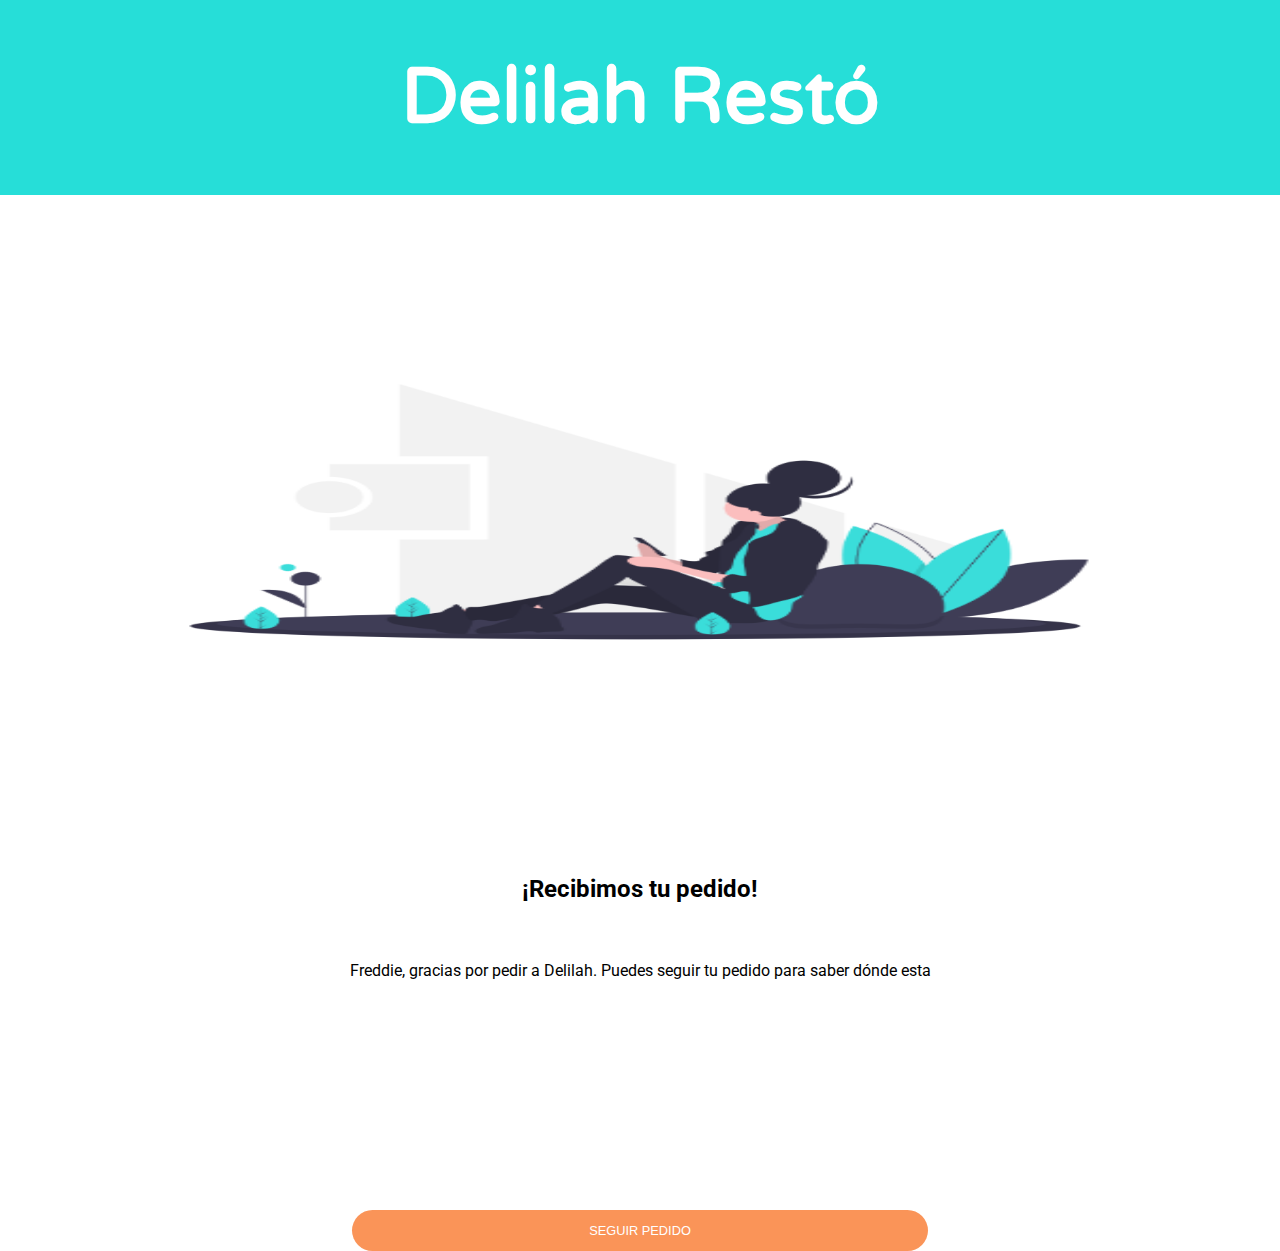
<file: order-received.html>
<!DOCTYPE html>
<html lang="en">

<head>
    <meta charset="UTF-8">
    <meta name="viewport" content="width=device-width, initial-scale=1.0">

    <link rel="stylesheet" href="css/order-received-styles.css" type="text/css">
    <link href="https://fonts.googleapis.com/css2?family=Varela+Round&display=swap" rel="stylesheet">
    <link href="https://fonts.googleapis.com/css2?family=Roboto&display=swap" rel="stylesheet">

    <title>Order Recieved</title>
</head>

<body>
    <header>
        <h1>Delilah Restó</h1>
    </header>
    <section>
        <img src="img/order-recieved.PNG" alt="Decorative image">
        <h2>¡Recibimos tu pedido!</h2>
        <p>Freddie, gracias por pedir a Delilah. Puedes seguir tu pedido para saber dónde esta</p>
        <button class="main-button">Seguir pedido</button>
    </section>

</body>

</html>
</file>
<file: css/order-received-styles.css>
@import "variables.css";
header {
    padding: 4% 0%;
    text-align: center;
    font-size: 3vw;
    margin-bottom: 5%;
    position: sticky;
    width: 100%;
    top: 0%;
    z-index: 1;
}

section {
    display: flex;
    flex-direction: column;
    align-items: center;
    margin: 0% 5%;
}

section img {
    width: 80%;
    height: 30vh;
    margin-top: 10%;
    margin-bottom: 20%;
}

section p {
    max-width: 65%;
    text-align: center;
    margin: 5% 0% 20% 0%;
}
</file>
